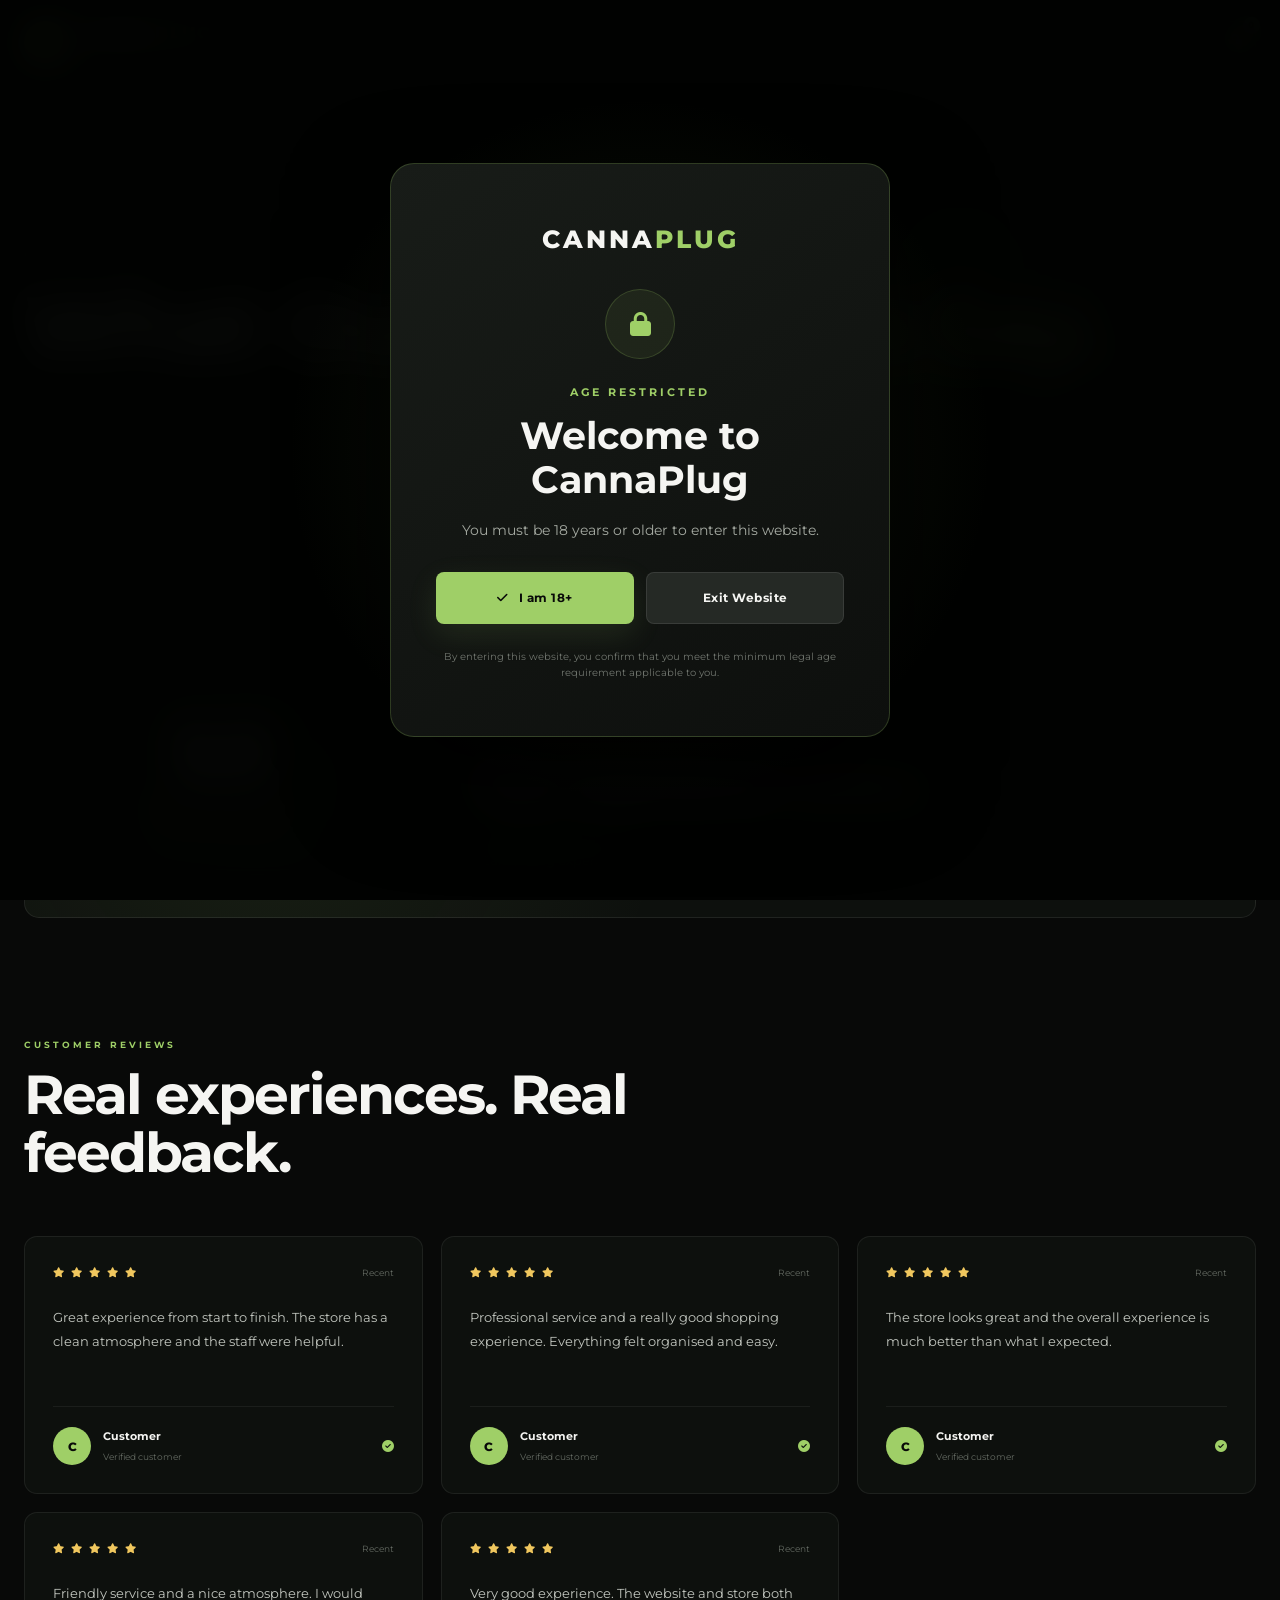
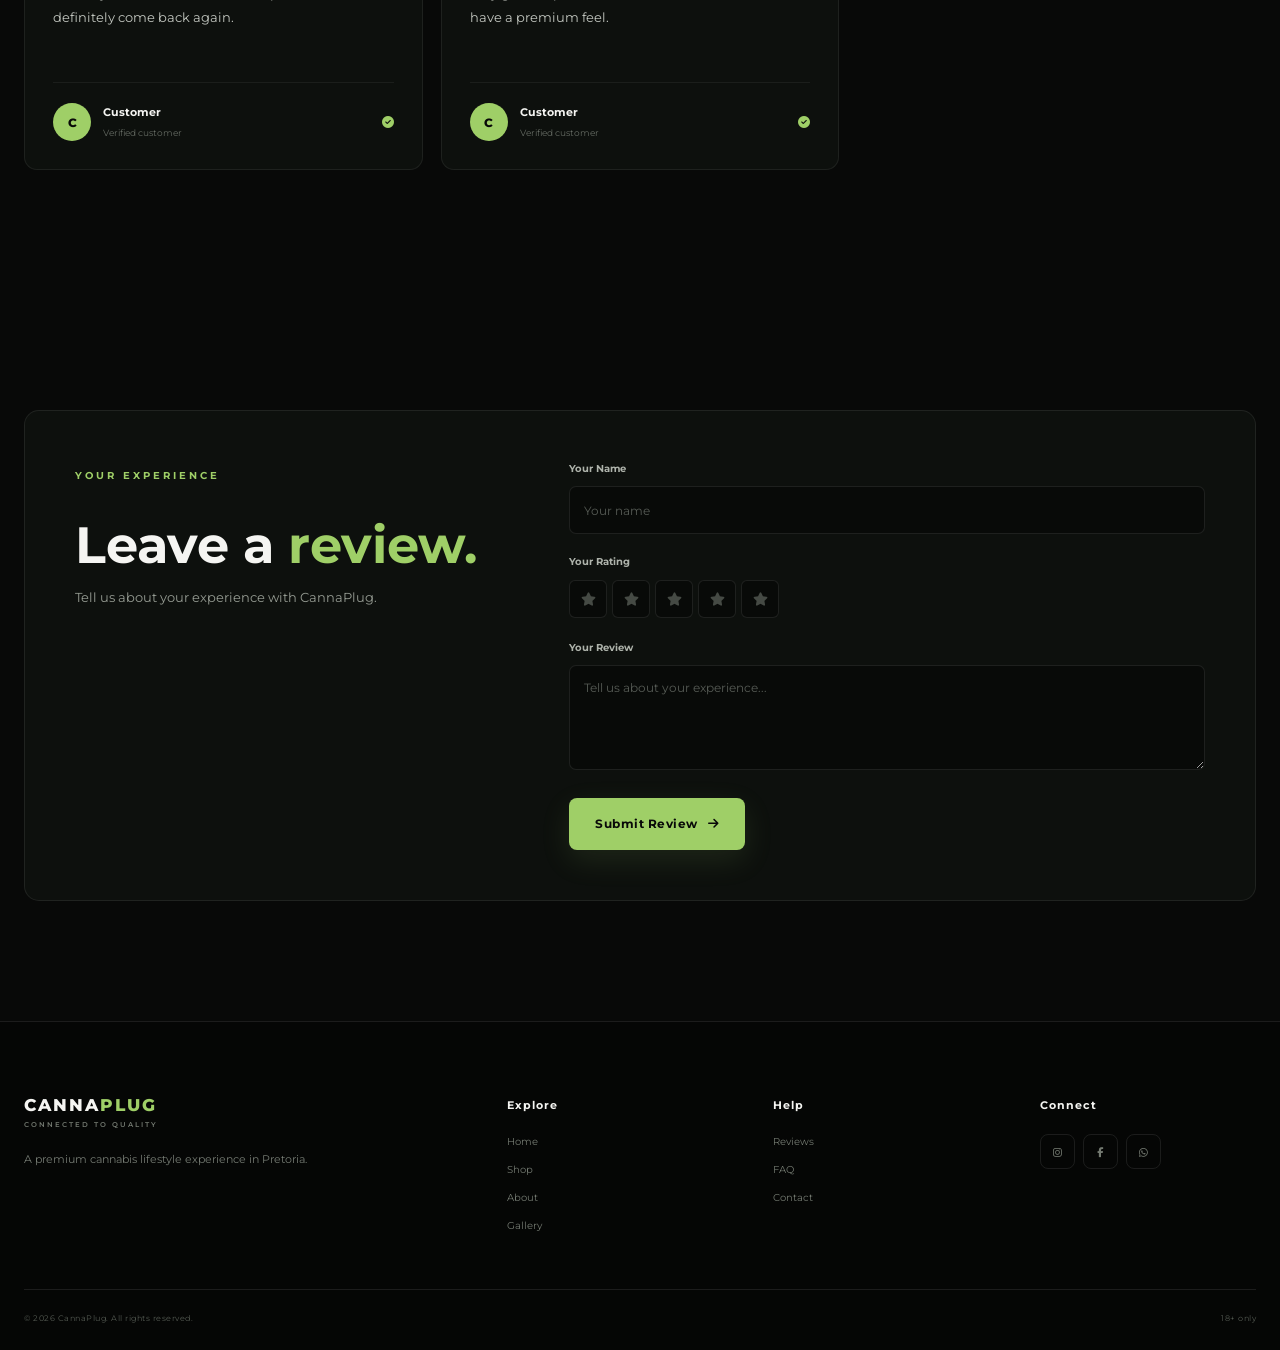
<file: reviews.html>
<!DOCTYPE html>
<html lang="en">

<head>
    <meta charset="UTF-8">

    <meta name="viewport"
          content="width=device-width, initial-scale=1.0">

    <meta name="description"
          content="Customer reviews and ratings for CannaPlug.">

    <title>Reviews | CannaPlug</title>

    <link rel="preconnect"
          href="https://fonts.googleapis.com">

    <link rel="preconnect"
          href="https://fonts.gstatic.com"
          crossorigin>

    <link href="https://fonts.googleapis.com/css2?family=Montserrat:wght@300;400;500;600;700;800&display=swap"
          rel="stylesheet">

    <link rel="stylesheet"
          href="https://cdnjs.cloudflare.com/ajax/libs/font-awesome/6.7.2/css/all.min.css">

    <link rel="stylesheet"
          href="css/style.css">
</head>

<body>

    <!-- AGE VERIFICATION -->

    <div class="age-gate" id="ageGate">

        <div class="age-gate-backdrop"></div>

        <div class="age-card">

            <div class="age-logo">
                CANNA<span>PLUG</span>
            </div>

            <div class="age-icon">
                <i class="fa-solid fa-lock"></i>
            </div>

            <p class="age-label">
                AGE RESTRICTED
            </p>

            <h1>
                Welcome to CannaPlug
            </h1>

            <p class="age-message">
                You must be 18 years or older to enter
                this website.
            </p>

            <div class="age-actions">

                <button class="btn btn-primary"
                        id="ageEnter">

                    <i class="fa-solid fa-check"></i>
                    I am 18+

                </button>

                <button class="btn btn-secondary"
                        id="ageExit">

                    Exit Website

                </button>

            </div>

            <p class="age-notice">
                By entering this website, you confirm
                that you meet the minimum legal age
                requirement applicable to you.
            </p>

        </div>

    </div>


    <!-- HEADER -->

    <header class="site-header" id="siteHeader">

        <div class="header-container">

            <a href="index.html" class="brand">

                <div class="brand-mark">
                    CP
                </div>

                <div class="brand-text">

                    <strong>
                        CANNA<span>PLUG</span>
                    </strong>

                    <small>
                        CONNECTED TO QUALITY
                    </small>

                </div>

            </a>


            <nav class="main-nav">

                <a href="index.html"
                   class="nav-link">
                    Home
                </a>

                <a href="shop.html"
                   class="nav-link">
                    Shop
                </a>

                <a href="about.html"
                   class="nav-link">
                    About
                </a>

                <a href="gallery.html"
                   class="nav-link">
                    Gallery
                </a>

                <a href="reviews.html"
                   class="nav-link active">
                    Reviews
                </a>

                <a href="faq.html"
                   class="nav-link">
                    FAQ
                </a>

                <a href="contact.html"
                   class="nav-link">
                    Contact
                </a>

            </nav>


            <div class="header-actions">

                <button class="header-icon"
                        id="searchToggle"
                        aria-label="Search">

                    <i class="fa-solid fa-magnifying-glass"></i>

                </button>

                <a href="cart.html"
                   class="header-icon cart-button">

                    <i class="fa-solid fa-bag-shopping"></i>

                    <span class="cart-count"
                          id="cartCount">
                        0
                    </span>

                </a>

                <button class="mobile-menu-button"
                        id="mobileMenuButton">

                    <i class="fa-solid fa-bars"></i>

                </button>

            </div>

        </div>


        <!-- MOBILE NAV -->

        <div class="mobile-nav" id="mobileNav">

            <a href="index.html">Home</a>
            <a href="shop.html">Shop</a>
            <a href="about.html">About</a>
            <a href="gallery.html">Gallery</a>
            <a href="reviews.html">Reviews</a>
            <a href="faq.html">FAQ</a>
            <a href="contact.html">Contact</a>
            <a href="cart.html">Cart</a>

        </div>


        <!-- SEARCH -->

        <div class="search-panel" id="searchPanel">

            <div class="search-container">

                <i class="fa-solid fa-magnifying-glass"></i>

                <input
                    type="search"
                    id="siteSearch"
                    placeholder="Search products, categories..."
                    autocomplete="off">

                <button id="closeSearch">

                    <i class="fa-solid fa-xmark"></i>

                </button>

            </div>

            <div class="search-results"
                 id="searchResults">
            </div>

        </div>

    </header>


    <!-- MAIN -->

    <main>

        <!-- HERO -->

        <section class="shop-hero"
                 style="
                 min-height:55vh;
                 display:flex;
                 align-items:center;
                 padding-top:120px;
                 background:
                 radial-gradient(
                 circle at 75% 50%,
                 rgba(159,207,103,.12),
                 transparent 35%
                 ),
                 #080908;
                 ">

            <div class="section">

                <span class="hero-eyebrow">
                    CUSTOMER EXPERIENCE
                </span>

                <h1 style="
                    font-size:clamp(45px,7vw,85px);
                    line-height:1;
                    letter-spacing:-3px;
                ">

                    What Our
                    <span style="color:#9fcf67;">
                        Customers Say.
                    </span>

                </h1>

                <p style="
                    max-width:650px;
                    margin-top:25px;
                    color:#a5aaa2;
                    font-size:14px;
                    line-height:1.8;
                ">

                    See what customers have to say about
                    their CannaPlug experience.

                </p>

            </div>

        </section>


        <!-- RATING SUMMARY -->

        <section class="section">

            <div class="rating-summary">

                <div class="rating-score">

                    <strong id="averageRating">
                        5.0
                    </strong>

                    <div class="rating-stars">

                        <i class="fa-solid fa-star"></i>
                        <i class="fa-solid fa-star"></i>
                        <i class="fa-solid fa-star"></i>
                        <i class="fa-solid fa-star"></i>
                        <i class="fa-solid fa-star"></i>

                    </div>

                    <span>
                        Based on customer reviews
                    </span>

                </div>


                <div class="rating-message">

                    <span class="hero-eyebrow">
                        QUALITY SPEAKS
                    </span>

                    <h2>
                        Your experience
                        <span>matters.</span>
                    </h2>

                    <p>
                        We value honest customer feedback
                        and continuously work to improve
                        the CannaPlug experience.
                    </p>

                </div>

            </div>

        </section>


        <!-- REVIEWS -->

        <section class="section"
                 style="padding-top:0;">

            <div class="section-heading">

                <span class="hero-eyebrow">
                    CUSTOMER REVIEWS
                </span>

                <h2>
                    Real experiences.
                    <span>Real feedback.</span>
                </h2>

            </div>


            <div class="reviews-grid"
                 id="reviewsGrid">


                <!-- REVIEW 1 -->

                <article class="review-card">

                    <div class="review-top">

                        <div class="review-stars">

                            <i class="fa-solid fa-star"></i>
                            <i class="fa-solid fa-star"></i>
                            <i class="fa-solid fa-star"></i>
                            <i class="fa-solid fa-star"></i>
                            <i class="fa-solid fa-star"></i>

                        </div>

                        <span class="review-date">
                            Recent
                        </span>

                    </div>

                    <p class="review-text">
                        Great experience from start to finish.
                        The store has a clean atmosphere and
                        the staff were helpful.
                    </p>

                    <div class="review-author">

                        <div class="review-avatar">
                            C
                        </div>

                        <div>

                            <strong>
                                Customer
                            </strong>

                            <span>
                                Verified customer
                            </span>

                        </div>

                        <i class="fa-solid fa-circle-check"></i>

                    </div>

                </article>


                <!-- REVIEW 2 -->

                <article class="review-card">

                    <div class="review-top">

                        <div class="review-stars">

                            <i class="fa-solid fa-star"></i>
                            <i class="fa-solid fa-star"></i>
                            <i class="fa-solid fa-star"></i>
                            <i class="fa-solid fa-star"></i>
                            <i class="fa-solid fa-star"></i>

                        </div>

                        <span class="review-date">
                            Recent
                        </span>

                    </div>

                    <p class="review-text">
                        Professional service and a really
                        good shopping experience. Everything
                        felt organised and easy.
                    </p>

                    <div class="review-author">

                        <div class="review-avatar">
                            C
                        </div>

                        <div>

                            <strong>
                                Customer
                            </strong>

                            <span>
                                Verified customer
                            </span>

                        </div>

                        <i class="fa-solid fa-circle-check"></i>

                    </div>

                </article>


                <!-- REVIEW 3 -->

                <article class="review-card">

                    <div class="review-top">

                        <div class="review-stars">

                            <i class="fa-solid fa-star"></i>
                            <i class="fa-solid fa-star"></i>
                            <i class="fa-solid fa-star"></i>
                            <i class="fa-solid fa-star"></i>
                            <i class="fa-solid fa-star"></i>

                        </div>

                        <span class="review-date">
                            Recent
                        </span>

                    </div>

                    <p class="review-text">
                        The store looks great and the overall
                        experience is much better than what I
                        expected.
                    </p>

                    <div class="review-author">

                        <div class="review-avatar">
                            C
                        </div>

                        <div>

                            <strong>
                                Customer
                            </strong>

                            <span>
                                Verified customer
                            </span>

                        </div>

                        <i class="fa-solid fa-circle-check"></i>

                    </div>

                </article>


                <!-- REVIEW 4 -->

                <article class="review-card">

                    <div class="review-top">

                        <div class="review-stars">

                            <i class="fa-solid fa-star"></i>
                            <i class="fa-solid fa-star"></i>
                            <i class="fa-solid fa-star"></i>
                            <i class="fa-solid fa-star"></i>
                            <i class="fa-solid fa-star"></i>

                        </div>

                        <span class="review-date">
                            Recent
                        </span>

                    </div>

                    <p class="review-text">
                        Friendly service and a nice atmosphere.
                        I would definitely come back again.
                    </p>

                    <div class="review-author">

                        <div class="review-avatar">
                            C
                        </div>

                        <div>

                            <strong>
                                Customer
                            </strong>

                            <span>
                                Verified customer
                            </span>

                        </div>

                        <i class="fa-solid fa-circle-check"></i>

                    </div>

                </article>


                <!-- REVIEW 5 -->

                <article class="review-card">

                    <div class="review-top">

                        <div class="review-stars">

                            <i class="fa-solid fa-star"></i>
                            <i class="fa-solid fa-star"></i>
                            <i class="fa-solid fa-star"></i>
                            <i class="fa-solid fa-star"></i>
                            <i class="fa-solid fa-star"></i>

                        </div>

                        <span class="review-date">
                            Recent
                        </span>

                    </div>

                    <p class="review-text">
                        Very good experience. The website and
                        store both have a premium feel.
                    </p>

                    <div class="review-author">

                        <div class="review-avatar">
                            C
                        </div>

                        <div>

                            <strong>
                                Customer
                            </strong>

                            <span>
                                Verified customer
                            </span>

                        </div>

                        <i class="fa-solid fa-circle-check"></i>

                    </div>

                </article>

            </div>

        </section>


        <!-- WRITE REVIEW -->

        <section class="section">

            <div class="review-form-wrapper">

                <div class="review-form-heading">

                    <span class="hero-eyebrow">
                        YOUR EXPERIENCE
                    </span>

                    <h2>
                        Leave a
                        <span>review.</span>
                    </h2>

                    <p>
                        Tell us about your experience with
                        CannaPlug.
                    </p>

                </div>


                <form id="reviewForm"
                      class="review-form">


                    <div class="form-group">

                        <label>
                            Your Name
                        </label>

                        <input
                            type="text"
                            id="reviewName"
                            placeholder="Your name"
                            required>

                    </div>


                    <!-- STAR SELECTOR -->

                    <div class="star-selector">

                        <label>
                            Your Rating
                        </label>

                        <div class="select-stars"
                             id="selectStars">

                            <button type="button"
                                    data-rating="1">

                                <i class="fa-solid fa-star"></i>

                            </button>

                            <button type="button"
                                    data-rating="2">

                                <i class="fa-solid fa-star"></i>

                            </button>

                            <button type="button"
                                    data-rating="3">

                                <i class="fa-solid fa-star"></i>

                            </button>

                            <button type="button"
                                    data-rating="4">

                                <i class="fa-solid fa-star"></i>

                            </button>

                            <button type="button"
                                    data-rating="5">

                                <i class="fa-solid fa-star"></i>

                            </button>

                        </div>

                        <input
                            type="hidden"
                            id="selectedRating"
                            value="0">

                    </div>


                    <div class="form-group">

                        <label>
                            Your Review
                        </label>

                        <textarea
                            id="reviewMessage"
                            rows="5"
                            placeholder="Tell us about your experience..."
                            required></textarea>

                    </div>


                    <button
                        type="submit"
                        class="btn btn-primary">

                        Submit Review

                        <i class="fa-solid fa-arrow-right"></i>

                    </button>


                    <div class="review-success"
                         id="reviewSuccess">

                        <i class="fa-solid fa-circle-check"></i>

                        Thank you for your review.

                    </div>

                </form>

            </div>

        </section>


    </main>


    <!-- FOOTER -->

    <footer class="site-footer">

        <div class="footer-grid">

            <div class="footer-brand">

                <div class="brand-text">

                    <strong>
                        CANNA<span>PLUG</span>
                    </strong>

                    <small>
                        CONNECTED TO QUALITY
                    </small>

                </div>

                <p>
                    A premium cannabis lifestyle
                    experience in Pretoria.
                </p>

            </div>


            <div class="footer-column">

                <h3>
                    Explore
                </h3>

                <a href="index.html">Home</a>
                <a href="shop.html">Shop</a>
                <a href="about.html">About</a>
                <a href="gallery.html">Gallery</a>

            </div>


            <div class="footer-column">

                <h3>
                    Help
                </h3>

                <a href="reviews.html">Reviews</a>
                <a href="faq.html">FAQ</a>
                <a href="contact.html">Contact</a>

            </div>


            <div class="footer-column">

                <h3>
                    Connect
                </h3>

                <div class="social-links">

                    <a href="#">
                        <i class="fa-brands fa-instagram"></i>
                    </a>

                    <a href="#">
                        <i class="fa-brands fa-facebook-f"></i>
                    </a>

                    <a href="#">
                        <i class="fa-brands fa-whatsapp"></i>
                    </a>

                </div>

            </div>

        </div>


        <div class="footer-bottom">

            <p>
                © 2026 CannaPlug. All rights reserved.
            </p>

            <p>
                18+ only
            </p>

        </div>

    </footer>


    <script src="js/script.js"></script>

</body>

</html>
</file>
<file: css/style.css>
/* =========================================================
   CANNA PLUG — PREMIUM 2026 WEBSITE
   MAIN STYLESHEET
========================================================= */

/* =========================================================
   CANNA PLUG SITE BACKGROUND

body {
    background:
        linear-gradient(
            rgba(5, 6, 5, 0.88),
            rgba(5, 6, 5, 0.88)
        ),
        url("../hero-background.png") center center / cover fixed no-repeat;

    background-color: #050605;
}
/* =========================================================
   1. RESET
========================================================= */

* {
    margin: 0;
    padding: 0;
    box-sizing: border-box;
}

html {
    scroll-behavior: smooth;
}

body {
    font-family: "Montserrat", sans-serif;
    background: #080908;
    color: #f5f5f2;
    line-height: 1.6;
    overflow-x: hidden;
}

body.age-locked {
    overflow: hidden;
}

a {
    color: inherit;
    text-decoration: none;
}

button,
input {
    font-family: inherit;
}

button {
    cursor: pointer;
}

img {
    max-width: 100%;
    display: block;
}


/* =========================================================
   2. DESIGN VARIABLES
========================================================= */

:root {

    --black: #080908;
    --black-soft: #101210;
    --panel: #151815;
    --panel-light: #1b1e1b;

    --green: #9fcf67;
    --green-dark: #719b43;
    --green-soft: #c1e88c;

    --white: #f5f5f2;
    --muted: #a5aaa2;
    --border: rgba(255,255,255,0.09);

    --max-width: 1240px;

    --transition:
        0.3s cubic-bezier(.2,.8,.2,1);
}


/* =========================================================
   3. GLOBAL CONTAINER
========================================================= */

.section {
    width: min(
        calc(100% - 48px),
        var(--max-width)
    );

    margin: 0 auto;

    padding-top: 120px;
    padding-bottom: 120px;
}


/* =========================================================
   4. AGE VERIFICATION
========================================================= */

.age-gate {
    position: fixed;

    inset: 0;

    z-index: 999999;

    display: flex;

    align-items: center;
    justify-content: center;

    padding: 25px;

    transition:
        opacity .5s ease,
        visibility .5s ease;
}

.age-gate.hidden {
    opacity: 0;
    visibility: hidden;
    pointer-events: none;
}

.age-gate-backdrop {
    position: absolute;

    inset: 0;

    background:
        radial-gradient(
            circle at center,
            rgba(84, 121, 48, .16),
            transparent 45%
        ),
        rgba(2,3,2,.97);

    backdrop-filter: blur(18px);
}

.age-card {
    position: relative;

    width: min(100%, 500px);

    padding: 55px 45px;

    text-align: center;

    background:
        linear-gradient(
            145deg,
            #181c18,
            #0d0f0d
        );

    border: 1px solid
        rgba(159,207,103,.22);

    border-radius: 24px;

    box-shadow:
        0 40px 100px rgba(0,0,0,.8);

    animation:
        ageCardIn .7s cubic-bezier(.16,1,.3,1);
}

@keyframes ageCardIn {

    from {
        opacity: 0;
        transform:
            translateY(30px)
            scale(.96);
    }

    to {
        opacity: 1;
        transform:
            translateY(0)
            scale(1);
    }

}

.age-logo {
    font-size: 25px;

    font-weight: 800;

    letter-spacing: 3px;

    margin-bottom: 30px;
}

.age-logo span {
    color: var(--green);
}

.age-icon {
    width: 70px;
    height: 70px;

    margin: 0 auto 25px;

    display: flex;

    align-items: center;
    justify-content: center;

    border-radius: 50%;

    color: var(--green);

    background:
        rgba(159,207,103,.08);

    border: 1px solid
        rgba(159,207,103,.2);

    font-size: 24px;
}

.age-label {
    color: var(--green);

    font-size: 11px;

    font-weight: 700;

    letter-spacing: 3px;

    margin-bottom: 12px;
}

.age-card h1 {
    font-size: clamp(27px, 5vw, 38px);

    line-height: 1.15;

    margin-bottom: 18px;
}

.age-message {
    color: var(--muted);

    font-size: 14px;

    max-width: 380px;

    margin: 0 auto 30px;
}

.age-actions {
    display: grid;

    grid-template-columns:
        1fr 1fr;

    gap: 12px;

    margin-bottom: 25px;
}

.age-notice {
    color: #70756e;

    font-size: 10px;

    line-height: 1.6;
}


/* =========================================================
   5. BUTTONS
========================================================= */

.btn {
    min-height: 52px;

    padding: 0 25px;

    display: inline-flex;

    align-items: center;
    justify-content: center;

    gap: 10px;

    border-radius: 8px;

    border: 1px solid transparent;

    font-size: 12px;

    font-weight: 700;

    letter-spacing: .5px;

    transition:
        transform var(--transition),
        background var(--transition),
        border-color var(--transition),
        color var(--transition),
        box-shadow var(--transition);
}

.btn:hover {
    transform: translateY(-3px);
}

.btn-primary {
    color: #080908;

    background: var(--green);

    box-shadow:
        0 10px 30px
        rgba(159,207,103,.12);
}

.btn-primary:hover {
    background: var(--green-soft);

    box-shadow:
        0 15px 35px
        rgba(159,207,103,.2);
}

.btn-secondary {
    color: var(--white);

    background: #252925;

    border-color: var(--border);
}

.btn-secondary:hover {
    background: #303530;
}

.btn-outline {
    color: var(--white);

    background:
        rgba(255,255,255,.03);

    border-color:
        rgba(255,255,255,.2);
}

.btn-outline:hover {
    border-color: var(--green);

    color: var(--green);
}


/* =========================================================
   6. HEADER
========================================================= */

.site-header {
    position: fixed;

    top: 0;
    left: 0;

    width: 100%;

    z-index: 5000;

    background:
        rgba(8,9,8,.78);

    border-bottom:
        1px solid transparent;

    backdrop-filter: blur(18px);

    transition:
        background var(--transition),
        border-color var(--transition),
        box-shadow var(--transition);
}

.site-header.scrolled {
    background:
        rgba(8,9,8,.94);

    border-bottom-color:
        var(--border);

    box-shadow:
        0 15px 50px rgba(0,0,0,.35);
}

.header-container {
    width: min(
        calc(100% - 48px),
        var(--max-width)
    );

    height: 84px;

    margin: auto;

    display: flex;

    align-items: center;
    justify-content: space-between;

    gap: 30px;
}

/* =========================================================
   7. BRAND
========================================================= */

.brand {
    display: flex;

    align-items: center;

    gap: 12px;

    flex-shrink: 0;
}

.brand-mark {
    width: 43px;
    height: 43px;

    display: flex;

    align-items: center;
    justify-content: center;

    border-radius: 50%;

    background: var(--green);

    color: var(--black);

    font-size: 12px;

    font-weight: 900;

    letter-spacing: -1px;

    box-shadow:
        0 0 0 5px
        rgba(159,207,103,.07);
}

.brand-text {
    display: flex;

    flex-direction: column;
}

.brand-text strong {
    font-size: 17px;

    line-height: 1;

    letter-spacing: 2px;

    font-weight: 800;
}

.brand-text strong span {
    color: var(--green);
}

.brand-text small {
    margin-top: 5px;

    color: #737970;

    font-size: 7px;

    letter-spacing: 2px;

    font-weight: 600;
}


/* =========================================================
   8. DESKTOP NAVIGATION
========================================================= */

.main-nav {
    display: flex;

    align-items: center;

    gap: 30px;
}

.nav-link {
    position: relative;

    padding: 32px 0;

    color: #aeb2aa;

    font-size: 11px;

    font-weight: 600;

    letter-spacing: .6px;

    transition:
        color var(--transition);
}

.nav-link::after {
    content: "";

    position: absolute;

    left: 0;
    bottom: 20px;

    width: 0;
    height: 2px;

    background: var(--green);

    transition:
        width var(--transition);
}

.nav-link:hover,
.nav-link.active {
    color: var(--white);
}

.nav-link:hover::after,
.nav-link.active::after {
    width: 100%;
}


/* =========================================================
   9. HEADER ACTIONS
========================================================= */

.header-actions {
    display: flex;

    align-items: center;

    gap: 10px;
}

.header-icon,
.mobile-menu-button {
    position: relative;

    width: 42px;
    height: 42px;

    display: flex;

    align-items: center;
    justify-content: center;

    color: #d6d9d3;

    background: transparent;

    border: 1px solid
        rgba(255,255,255,.08);

    border-radius: 8px;

    transition:
        color var(--transition),
        background var(--transition),
        border-color var(--transition);
}

.header-icon:hover,
.mobile-menu-button:hover {
    color: var(--green);

    border-color:
        rgba(159,207,103,.25);

    background:
        rgba(159,207,103,.06);
}

.cart-count {
    position: absolute;

    top: -5px;
    right: -5px;

    min-width: 17px;
    height: 17px;

    display: flex;

    align-items: center;
    justify-content: center;

    padding: 2px;

    border-radius: 50%;

    background: var(--green);

    color: var(--black);

    font-size: 9px;

    font-weight: 800;
}

.mobile-menu-button {
    display: none;
}


/* =========================================================
   10. MOBILE NAV
========================================================= */

.mobile-nav {
    display: none;

    padding: 15px 24px 25px;

    border-top:
        1px solid var(--border);

    background:
        rgba(8,9,8,.98);
}

.mobile-nav.open {
    display: grid;
}

.mobile-nav a {
    padding: 15px 5px;

    border-bottom:
        1px solid var(--border);

    color: #b9bdb6;

    font-size: 13px;

    font-weight: 600;
}

.mobile-nav a:hover {
    color: var(--green);
}


/* =========================================================
   11. SEARCH PANEL
========================================================= */

.search-panel {
    position: absolute;

    top: 84px;
    left: 0;

    width: 100%;

    max-height: 0;

    overflow: hidden;

    opacity: 0;

    background:
        rgba(10,11,10,.98);

    border-bottom:
        1px solid transparent;

    transition:
        max-height .4s ease,
        opacity .3s ease,
        border-color .3s ease;
}

.search-panel.open {
    max-height: 500px;

    opacity: 1;

    border-bottom-color:
        var(--border);
}

.search-container {
    width: min(
        calc(100% - 48px),
        800px
    );

    margin: 25px auto;

    display: flex;

    align-items: center;

    gap: 15px;

    padding: 0 18px;

    height: 58px;

    border-radius: 10px;

    background: #171a17;

    border:
        1px solid
        rgba(255,255,255,.08);
}

.search-container > i {
    color: var(--green);
}

.search-container input {
    flex: 1;

    min-width: 0;

    color: var(--white);

    background: transparent;

    border: 0;

    outline: none;

    font-size: 14px;
}

.search-container input::placeholder {
    color: #656b63;
}

.search-container button {
    width: 35px;
    height: 35px;

    border: 0;

    color: #888d85;

    background: transparent;

    font-size: 18px;
}

.search-container button:hover {
    color: var(--white);
}

.search-results {
    width: min(
        calc(100% - 48px),
        800px
    );

    margin: 0 auto 25px;
}

.search-result {
    display: flex;

    align-items: center;
    justify-content: space-between;

    padding: 14px 18px;

    margin-bottom: 5px;

    border-radius: 8px;

    background: #151815;

    transition:
        background var(--transition);
}

.search-result:hover {
    background: #1d211d;
}

.search-result-info strong {
    display: block;

    font-size: 12px;
}

.search-result-info span {
    color: var(--muted);

    font-size: 10px;
}

.search-result-price {
    color: var(--green);

    font-size: 12px;

    font-weight: 700;
}

.no-results {
    padding: 20px;

    text-align: center;

    color: var(--muted);

    font-size: 12px;
}

/* =========================================================
   12. HERO
========================================================= */

.hero {
    position: relative;
    min-height: 100vh;

    display: flex;
    align-items: center;

    overflow: hidden;
background:
    url("../hero-background.png") center center / cover no-repeat;
}

.hero::before {
    content: "";

    position: absolute;

    width: 700px;
    height: 700px;

    right: -250px;
    top: 50%;

    transform: translateY(-50%);

    border-radius: 50%;

    border:
        1px solid
        rgba(159,207,103,.06);

    box-shadow:
        0 0 0 80px rgba(159,207,103,.015),
        0 0 0 160px rgba(159,207,103,.01);
}

.hero-overlay {
    position: absolute;
    inset: 0;

    background:
        linear-gradient(
            90deg,
            rgba(5,6,5,.95) 0%,
            rgba(5,6,5,.75) 45%,
            rgba(5,6,5,.25) 100%
        );
}

.hero-content {
    position: relative;

    z-index: 2;

    width: min(
        calc(100% - 48px),
        var(--max-width)
    );

    margin: 0 auto;

    padding-top: 90px;
}

.hero-eyebrow {
    display: inline-block;

    margin-bottom: 20px;

    color: var(--green);

    font-size: 10px;

    font-weight: 700;

    letter-spacing: 3px;
}

.hero h1 {
    max-width: 780px;

    font-size:
        clamp(48px, 8vw, 100px);

    line-height: .96;

    letter-spacing: -4px;

    font-weight: 700;
}

.hero h1 span {
    color: var(--green);
}

.hero-content > p {
    max-width: 570px;

    margin-top: 28px;

    color: #a4a9a1;

    font-size: 15px;

    line-height: 1.8;
}

.hero-actions {
    display: flex;

    flex-wrap: wrap;

    gap: 12px;

    margin-top: 35px;
}

.hero-scroll {
    position: absolute;

    z-index: 3;

    bottom: 35px;
    left: 50%;

    transform: translateX(-50%);

    display: flex;

    flex-direction: column;

    align-items: center;

    gap: 8px;

    color: #72786f;

    font-size: 8px;

    letter-spacing: 2px;

    text-transform: uppercase;
}

.hero-scroll i {
    color: var(--green);

    animation:
        scrollArrow 1.8s ease-in-out infinite;
}

@keyframes scrollArrow {

    0%,
    100% {
        transform: translateY(0);
    }

    50% {
        transform: translateY(5px);
    }

}


/* =========================================================
   13. SECTION HEADINGS
========================================================= */

.section-heading {
    max-width: 650px;

    margin-bottom: 55px;
}

.section-heading > span,
.store-content > span,
.newsletter-box span {
    display: block;

    margin-bottom: 13px;

    color: var(--green);

    font-size: 9px;

    font-weight: 700;

    letter-spacing: 3px;
}

.section-heading h2 {
    font-size:
        clamp(32px, 5vw, 55px);

    line-height: 1.05;

    letter-spacing: -2px;
}

.section-heading p {
    max-width: 600px;

    margin-top: 20px;

    color: var(--muted);

    font-size: 14px;
}

.split-heading {
    display: flex;

    align-items: flex-end;

    justify-content: space-between;

    gap: 30px;

    max-width: none;
}

.text-link {
    display: inline-flex;

    align-items: center;

    gap: 10px;

    padding-bottom: 5px;

    color: var(--green);

    border-bottom:
        1px solid
        rgba(159,207,103,.3);

    font-size: 11px;

    font-weight: 700;

    white-space: nowrap;

    transition:
        gap var(--transition);
}

.text-link:hover {
    gap: 15px;
}


/* =========================================================
   14. INTRO
========================================================= */

.intro {
    text-align: center;

    padding-top: 110px;
    padding-bottom: 80px;
}

.intro .section-heading {
    margin-left: auto;
    margin-right: auto;
}

.intro .section-heading h2 {
    font-size:
        clamp(40px, 7vw, 72px);
}


/* =========================================================
   15. CATEGORY GRID
========================================================= */

.category-grid {
    display: grid;

    grid-template-columns:
        repeat(3, 1fr);

    gap: 14px;
}

.category-card {
    position: relative;

    min-height: 240px;

    padding: 30px;

    display: flex;

    flex-direction: column;

    justify-content: flex-end;

    overflow: hidden;

    border:
        1px solid
        var(--border);

    border-radius: 14px;

    background:
        linear-gradient(
            145deg,
            #171a17,
            #0d0f0d
        );

    transition:
        transform var(--transition),
        border-color var(--transition),
        background var(--transition);
}

.category-card::before {
    content: "";

    position: absolute;

    width: 180px;
    height: 180px;

    right: -50px;
    top: -50px;

    border-radius: 50%;

    background:
        rgba(159,207,103,.06);

    transition:
        transform .5s ease;
}

.category-card:hover {
    transform: translateY(-7px);

    border-color:
        rgba(159,207,103,.3);

    background:
        linear-gradient(
            145deg,
            #1b201a,
            #0e110e
        );
}

.category-card:hover::before {
    transform: scale(1.3);
}

.category-icon {
    position: absolute;

    top: 30px;
    left: 30px;

    width: 48px;
    height: 48px;

    display: flex;

    align-items: center;
    justify-content: center;

    border-radius: 10px;

    color: var(--green);

    background:
        rgba(159,207,103,.07);

    border:
        1px solid
        rgba(159,207,103,.12);
}

.category-card h3 {
    position: relative;

    font-size: 20px;

    margin-bottom: 6px;
}

.category-card span {
    position: relative;

    color: #858b82;

    font-size: 10px;

    font-weight: 600;
}

.category-card span i {
    margin-left: 6px;

    color: var(--green);
}


/* =========================================================
   16. PRODUCT GRID
========================================================= */

.product-grid {
    display: grid;

    grid-template-columns:
        repeat(4, 1fr);

    gap: 16px;
}

.product-card {
    overflow: hidden;

    border:
        1px solid
        var(--border);

    border-radius: 13px;

    background: #111411;

    transition:
        transform var(--transition),
        border-color var(--transition),
        box-shadow var(--transition);
}

.product-card:hover {
    transform: translateY(-8px);

    border-color:
        rgba(159,207,103,.25);

    box-shadow:
        0 25px 50px
        rgba(0,0,0,.3);
}

.product-image {
    position: relative;

    height: 270px;

    display: flex;

    align-items: center;
    justify-content: center;

    background:
        linear-gradient(
            145deg,
            #1b201b,
            #0c0e0c
        );

    overflow: hidden;
}

.product-image::before {
    content: "";

    width: 100px;
    height: 100px;

    border-radius: 50%;

    background:
        rgba(159,207,103,.08);

    box-shadow:
        0 0 70px
        rgba(159,207,103,.08);
}

.product-details {
    padding: 20px;
}

.product-category {
    color: var(--green);

    font-size: 8px;

    font-weight: 700;

    letter-spacing: 1.5px;

    text-transform: uppercase;
}

.product-details h3 {
    margin-top: 7px;

    font-size: 14px;
}

.product-price {
    display: flex;

    align-items: center;
    justify-content: space-between;

    margin-top: 16px;
}

.product-price strong {
    color: var(--white);

    font-size: 15px;
}

.product-add {
    width: 34px;
    height: 34px;

    display: flex;

    align-items: center;
    justify-content: center;

    border: 1px solid
        rgba(159,207,103,.2);

    border-radius: 7px;

    color: var(--green);

    background:
        rgba(159,207,103,.05);

    transition:
        background var(--transition),
        color var(--transition);
}

.product-add:hover {
    color: var(--black);

    background: var(--green);
}


/* =========================================================
   17. VALUES
========================================================= */

.values {
    width: 100%;

    background:
        #101310;
}

.values-content {
    width: min(
        calc(100% - 48px),
        var(--max-width)
    );

    margin: auto;
}

.values-grid {
    display: grid;

    grid-template-columns:
        repeat(3, 1fr);

    gap: 35px;
}

.value-item {
    display: flex;

    gap: 20px;

    padding: 25px 0;

    border-top:
        1px solid
        var(--border);
}

.value-item > i {
    color: var(--green);

    font-size: 22px;

    padding-top: 4px;
}

.value-item h3 {
    font-size: 15px;

    margin-bottom: 8px;
}

.value-item p {
    color: var(--muted);

    font-size: 12px;

    line-height: 1.7;
}


/* =========================================================
   18. REVIEWS
========================================================= */

.reviews {
    text-align: center;
}

.reviews .section-heading {
    margin-left: auto;
    margin-right: auto;
}

.reviews-grid {
    display: grid;

    grid-template-columns:
        repeat(3, 1fr);

    gap: 16px;

    text-align: left;
}

.review-card {
    padding: 30px;

    border:
        1px solid
        var(--border);

    border-radius: 13px;

    background:
        #111411;

    transition:
        transform var(--transition),
        border-color var(--transition);
}

.review-card:hover {
    transform: translateY(-6px);

    border-color:
        rgba(159,207,103,.2);
}

.stars {
    color: #e5bd5d;

    font-size: 15px;

    letter-spacing: 3px;

    margin-bottom: 20px;
}

.review-card > p {
    min-height: 75px;

    color: #c3c7c0;

    font-size: 13px;

    line-height: 1.8;
}

.review-author {
    display: flex;

    align-items: center;

    gap: 12px;

    margin-top: 25px;

    padding-top: 18px;

    border-top:
        1px solid
        var(--border);
}

.review-avatar {
    width: 38px;
    height: 38px;

    display: flex;

    align-items: center;
    justify-content: center;

    border-radius: 50%;

    color: var(--black);

    background: var(--green);

    font-size: 12px;

    font-weight: 800;
}

.review-author strong {
    display: block;

    font-size: 10px;
}

.review-author span {
    display: block;

    margin-top: 3px;

    color: #6f756c;

    font-size: 8px;
}


/* =========================================================
   19. STORE
========================================================= */

.store-section {
    position: relative;

    min-height: 570px;

    display: flex;

    align-items: center;

    overflow: hidden;

    background:
        radial-gradient(
            circle at 70% 50%,
            rgba(110,150,70,.2),
            transparent 40%
        ),
        linear-gradient(
            110deg,
            #0e110e,
            #161b15
        );
}

.store-section::after {
    content: "";

    position: absolute;

    right: -100px;
    top: 50%;

    width: 550px;
    height: 550px;

    transform: translateY(-50%);

    border-radius: 50%;

    border:
        1px solid
        rgba(159,207,103,.1);
}

.store-content {
    position: relative;

    z-index: 2;

    width: min(
        calc(100% - 48px),
        var(--max-width)
    );

    margin: auto;
}

.store-content h2 {
    max-width: 650px;

    font-size:
        clamp(42px, 6vw, 75px);

    line-height: 1;

    letter-spacing: -3px;
}

.store-content h2 span {
    color: var(--green);
}

.store-content p {
    max-width: 520px;

    margin: 25px 0 30px;

    color: var(--muted);

    font-size: 14px;
}


/* =========================================================
   20. NEWSLETTER
========================================================= */

.newsletter-box {
    display: grid;

    grid-template-columns:
        1fr 1fr;

    align-items: center;

    gap: 50px;

    padding: 55px;

    border:
        1px solid
        rgba(159,207,103,.13);

    border-radius: 18px;

    background:
        linear-gradient(
            145deg,
            #151a14,
            #0f120f
        );
}

.newsletter-box h2 {
    font-size:
        clamp(25px, 4vw, 40px);

    line-height: 1.1;
}

.newsletter-box p {
    margin-top: 12px;

    color: var(--muted);

    font-size: 12px;
}

.newsletter-box form {
    display: flex;

    gap: 10px;
}

.newsletter-box input {
    flex: 1;

    min-width: 0;

    height: 52px;

    padding: 0 18px;

    border:
        1px solid
        rgba(255,255,255,.1);

    border-radius: 8px;

    outline: none;

    color: var(--white);

    background: #0b0d0b;
}

.newsletter-box input:focus {
    border-color:
        rgba(159,207,103,.4);
}


/* =========================================================
   21. FOOTER
========================================================= */

.site-footer {
    padding: 75px 24px 25px;

    background: #050605;

    border-top:
        1px solid
        var(--border);
}

.footer-grid {
    width: min(
        100%,
        var(--max-width)
    );

    margin: auto;

    display: grid;

    grid-template-columns:
        2fr 1fr 1fr 1fr;

    gap: 50px;

    padding-bottom: 55px;
}

.footer-brand p {
    max-width: 300px;

    margin-top: 20px;

    color: #747a72;

    font-size: 11px;

    line-height: 1.8;
}

.footer-column {
    display: flex;

    flex-direction: column;

    gap: 12px;
}

.footer-column h3 {
    margin-bottom: 8px;

    font-size: 11px;

    letter-spacing: 1px;
}

.footer-column a {
    width: fit-content;

    color: #737970;

    font-size: 10px;

    transition:
        color var(--transition);
}

.footer-column a:hover {
    color: var(--green);
}

.social-links {
    display: flex;

    gap: 8px;
}

.social-links a {
    width: 35px;
    height: 35px;

    display: flex;

    align-items: center;
    justify-content: center;

    border:
        1px solid
        var(--border);

    border-radius: 8px;
}

.footer-bottom {
    width: min(
        100%,
        var(--max-width)
    );

    margin: auto;

    padding-top: 22px;

    display: flex;

    justify-content: space-between;

    border-top:
        1px solid
        var(--border);

    color: #555b53;

    font-size: 8px;

    letter-spacing: .5px;
}


/* =========================================================
   22. SCROLL REVEAL
========================================================= */

.reveal {
    opacity: 0;

    transform: translateY(30px);

    transition:
        opacity .8s ease,
        transform .8s ease;
}

.reveal.visible {
    opacity: 1;

    transform: translateY(0);
}


/* =========================================================
   23. RESPONSIVE — TABLET
========================================================= */

@media (max-width: 1000px) {

    .main-nav {
        gap: 18px;
    }

    .nav-link {
        font-size: 10px;
    }

    .product-grid {
        grid-template-columns:
            repeat(2, 1fr);
    }

    .category-grid {
        grid-template-columns:
            repeat(2, 1fr);
    }

    .values-grid {
        grid-template-columns:
            1fr;
    }

    .reviews-grid {
        grid-template-columns:
            1fr;
    }

    .newsletter-box {
        grid-template-columns:
            1fr;
    }

}


/* =========================================================
   24. RESPONSIVE — MOBILE
========================================================= */

@media (max-width: 760px) {

    .section {
        width: min(
            calc(100% - 32px),
            var(--max-width)
        );

        padding-top: 80px;
        padding-bottom: 80px;
    }

  .header-container {
    width: calc(100% - 32px);
    height: 82px;
}

    .main-nav {
        display: none;
    }

    .mobile-menu-button {
        display: flex;
    }

    .search-panel {
        top: 72px;
    }

    .brand-text strong {
        font-size: 14px;
    }

    .brand-text small {
        display: none;
    }

    .hero-content {
        width: calc(100% - 32px);

        padding-top: 70px;
    }

    .hero h1 {
        font-size:
            clamp(45px, 14vw, 70px);

        letter-spacing: -3px;
    }

    .hero-content > p {
        font-size: 13px;
    }

    .hero-actions {
        flex-direction: column;

        align-items: stretch;
    }

    .hero-actions .btn {
        width: 100%;
    }

    .category-grid,
    .product-grid {
        grid-template-columns:
            1fr;
    }

    .category-card {
        min-height: 210px;
    }

    .product-image {
        height: 250px;
    }

    .split-heading {
        align-items: flex-start;

        flex-direction: column;
    }

    .newsletter-box {
        padding: 30px 22px;
    }

    .newsletter-box form {
        flex-direction: column;
    }

    .newsletter-box .btn {
        width: 100%;
    }

    .footer-grid {
        grid-template-columns:
            1fr 1fr;

        gap: 35px;
    }

    .footer-brand {
        grid-column: 1 / -1;
    }

    .footer-bottom {
        flex-direction: column;

        gap: 8px;
    }

}


/* =========================================================
   25. SMALL MOBILE
========================================================= */

@media (max-width: 480px) {

    .age-card {
        padding: 40px 22px;
    }

    .age-actions {
        grid-template-columns:
            1fr;
    }

    .brand-mark {
        width: 38px;
        height: 38px;
    }

    .header-actions {
        gap: 6px;
    }

    .header-icon,
    .mobile-menu-button {
        width: 38px;
        height: 38px;
    }

    .footer-grid {
        grid-template-columns:
            1fr;
    }

}
/* =========================================================
   SHOP FILTER BUTTONS
========================================================= */

.shop-filter {
    min-height: 42px;

    padding: 0 18px;

    border-radius: 7px;

    border: 1px solid
        rgba(255,255,255,.09);

    color: #969c93;

    background: #111411;

    font-size: 10px;

    font-weight: 700;

    letter-spacing: .5px;

    transition:
        color .3s ease,
        background .3s ease,
        border-color .3s ease,
        transform .3s ease;
}

.shop-filter:hover {
    color: #f5f5f2;

    border-color:
        rgba(159,207,103,.3);

    transform: translateY(-2px);
}

.shop-filter.active {
    color: #080908;

    background: #9fcf67;

    border-color: #9fcf67;
}
/* =========================================================
   CANNA PLUG GALLERY
========================================================= */

.cannaplug-gallery {
    display: grid;
    grid-template-columns: repeat(2, 1fr);
    gap: 18px;
    margin-top: 45px;
}

.gallery-item {
    position: relative;
    display: block;
    width: 100%;
    min-height: 380px;
    padding: 0;
    overflow: hidden;
    border: 1px solid rgba(255,255,255,.08);
    border-radius: 14px;
    background: #111411;
    cursor: pointer;
}

.gallery-item:first-child {
    grid-column: span 2;
    min-height: 520px;
}

.gallery-item img {
    width: 100%;
    height: 100%;
    min-height: inherit;
    display: block;
    object-fit: cover;
    transition: transform .7s ease;
}

.gallery-item:hover img {
    transform: scale(1.05);
}

.gallery-overlay {
    position: absolute;
    inset: 0;
    display: flex;
    align-items: flex-end;
    justify-content: space-between;
    padding: 25px;
    background: linear-gradient(
        to top,
        rgba(0,0,0,.72),
        transparent 55%
    );
    color: #f5f5f2;
    opacity: 0;
    transition: opacity .35s ease;
}

.gallery-item:hover .gallery-overlay {
    opacity: 1;
}

.gallery-overlay span {
    font-size: 10px;
    font-weight: 800;
    letter-spacing: 2px;
}

.gallery-overlay i {
    width: 42px;
    height: 42px;
    display: flex;
    align-items: center;
    justify-content: center;
    border-radius: 50%;
    background: #9fcf67;
    color: #080908;
}


/* =========================================================
   GALLERY LIGHTBOX
========================================================= */

.gallery-lightbox {
    position: fixed;
    inset: 0;
    z-index: 9999;
    display: flex;
    align-items: center;
    justify-content: center;
    padding: 40px;
    background: rgba(0,0,0,.94);
    opacity: 0;
    visibility: hidden;
    pointer-events: none;
    transition: opacity .3s ease,
                visibility .3s ease;
}

.gallery-lightbox.open {
    opacity: 1;
    visibility: visible;
    pointer-events: auto;
}

.lightbox-content {
    max-width: 1100px;
    width: 100%;
    text-align: center;
}

.lightbox-content img {
    max-width: 100%;
    max-height: 78vh;
    object-fit: contain;
    border-radius: 8px;
}

.lightbox-content p {
    margin-top: 18px;
    color: #a5aaa2;
    font-size: 11px;
    font-weight: 700;
    letter-spacing: 2px;
    text-transform: uppercase;
}

.lightbox-close {
    position: absolute;
    top: 25px;
    right: 30px;
    width: 45px;
    height: 45px;
    border: 1px solid rgba(255,255,255,.15);
    border-radius: 50%;
    background: rgba(255,255,255,.05);
    color: #fff;
    cursor: pointer;
    font-size: 18px;
}

.lightbox-arrow {
    position: absolute;
    top: 50%;
    transform: translateY(-50%);
    width: 48px;
    height: 48px;
    border: 1px solid rgba(255,255,255,.15);
    border-radius: 50%;
    background: rgba(255,255,255,.05);
    color: #fff;
    cursor: pointer;
}

.lightbox-arrow:hover,
.lightbox-close:hover {
    background: #9fcf67;
    color: #080908;
}

.lightbox-prev {
    left: 25px;
}

.lightbox-next {
    right: 25px;
}


/* =========================================================
   MOBILE GALLERY
========================================================= */

@media (max-width: 700px) {

    .cannaplug-gallery {
        grid-template-columns: 1fr;
    }

    .gallery-item,
    .gallery-item:first-child {
        grid-column: span 1;
        min-height: 300px;
    }

    .gallery-overlay {
        opacity: 1;
    }

    .gallery-lightbox {
        padding: 20px;
    }

    .lightbox-prev {
        left: 10px;
    }

    .lightbox-next {
        right: 10px;
    }

}
/* =========================================================
   FAQ
========================================================= */

.faq-wrapper {
    max-width: 900px;
    margin: 0 auto;
    border-top: 1px solid rgba(255,255,255,.08);
}

.faq-item {
    border-bottom: 1px solid rgba(255,255,255,.08);
}

.faq-question {
    width: 100%;
    min-height: 80px;
    padding: 0;
    display: flex;
    align-items: center;
    justify-content: space-between;
    gap: 25px;
    border: 0;
    background: transparent;
    color: #f5f5f2;
    text-align: left;
    cursor: pointer;
    font-family: inherit;
    font-size: 14px;
    font-weight: 600;
}

.faq-question i {
    flex-shrink: 0;
    color: #9fcf67;
    font-size: 13px;
    transition: transform .3s ease;
}

.faq-item.open .faq-question i {
    transform: rotate(45deg);
}

.faq-answer {
    display: grid;
    grid-template-rows: 0fr;
    transition: grid-template-rows .35s ease;
}

.faq-answer p {
    overflow: hidden;
    margin: 0;
    color: #969c93;
    font-size: 13px;
    line-height: 1.9;
}

.faq-item.open .faq-answer {
    grid-template-rows: 1fr;
}

.faq-item.open .faq-answer p {
    padding-bottom: 28px;
}
/* =========================================================
   CONTACT PAGE
========================================================= */

.contact-grid {
    display: grid;
    grid-template-columns: .9fr 1.1fr;
    gap: 70px;
    align-items: start;
}

.contact-information h2 {
    margin: 15px 0 20px;
    font-size: clamp(32px, 4vw, 52px);
    line-height: 1.05;
}

.contact-information h2 span {
    color: #9fcf67;
}

.contact-intro {
    max-width: 500px;
    margin-bottom: 40px;
    color: #969c93;
    font-size: 13px;
    line-height: 1.9;
}

.contact-detail {
    display: flex;
    align-items: center;
    gap: 18px;
    margin-bottom: 25px;
}

.contact-icon {
    width: 48px;
    height: 48px;
    flex-shrink: 0;
    display: flex;
    align-items: center;
    justify-content: center;
    border: 1px solid rgba(159,207,103,.18);
    border-radius: 10px;
    background: rgba(159,207,103,.06);
    color: #9fcf67;
}

.contact-detail span {
    display: block;
    margin-bottom: 5px;
    color: #71766f;
    font-size: 9px;
    font-weight: 800;
    letter-spacing: 1.5px;
}

.contact-detail strong {
    display: block;
    color: #f5f5f2;
    font-size: 12px;
    font-weight: 500;
}

.contact-whatsapp {
    display: flex;
    align-items: center;
    gap: 15px;
    max-width: 420px;
    margin-top: 35px;
    padding: 17px 20px;
    border: 1px solid rgba(255,255,255,.08);
    border-radius: 10px;
    background: #101310;
    color: #f5f5f2;
    transition: .3s ease;
}

.contact-whatsapp > i:first-child {
    color: #9fcf67;
    font-size: 23px;
}

.contact-whatsapp div {
    flex: 1;
}

.contact-whatsapp strong,
.contact-whatsapp span {
    display: block;
}

.contact-whatsapp strong {
    font-size: 12px;
}

.contact-whatsapp span {
    margin-top: 4px;
    color: #777d75;
    font-size: 10px;
}

.contact-whatsapp > i:last-child {
    color: #777d75;
}

.contact-whatsapp:hover {
    transform: translateY(-3px);
    border-color: rgba(159,207,103,.3);
}


/* CONTACT FORM */

.contact-form-container {
    padding: 38px;
    border: 1px solid rgba(255,255,255,.08);
    border-radius: 15px;
    background: #0d100d;
}

.form-header {
    margin-bottom: 30px;
}

.form-header > span {
    color: #9fcf67;
    font-size: 9px;
    font-weight: 800;
    letter-spacing: 2px;
}

.form-header h3 {
    margin-top: 10px;
    color: #f5f5f2;
    font-size: 27px;
}

.form-row {
    display: grid;
    grid-template-columns: 1fr 1fr;
    gap: 18px;
}

.form-group {
    margin-bottom: 20px;
}

.form-group label {
    display: block;
    margin-bottom: 9px;
    color: #aeb3ab;
    font-size: 10px;
    font-weight: 700;
}

.form-group input,
.form-group select,
.form-group textarea {
    width: 100%;
    border: 1px solid rgba(255,255,255,.09);
    border-radius: 7px;
    outline: none;
    background: #080a08;
    color: #f5f5f2;
    font-family: inherit;
    font-size: 12px;
    transition: border-color .3s ease;
}

.form-group input,
.form-group select {
    height: 48px;
    padding: 0 14px;
}

.form-group textarea {
    padding: 14px;
    resize: vertical;
}

.form-group input:focus,
.form-group select:focus,
.form-group textarea:focus {
    border-color: rgba(159,207,103,.55);
}

.form-group input::placeholder,
.form-group textarea::placeholder {
    color: #565b55;
}

.form-submit {
    width: 100%;
    justify-content: center;
}

.form-success {
    display: none;
    align-items: center;
    gap: 10px;
    margin-top: 18px;
    padding: 13px;
    border-radius: 7px;
    background: rgba(159,207,103,.08);
    color: #9fcf67;
    font-size: 11px;
}

.form-success.show {
    display: flex;
}


/* VISIT CARD */

.visit-card {
    display: flex;
    align-items: center;
    justify-content: space-between;
    gap: 30px;
    padding: 45px;
    border: 1px solid rgba(255,255,255,.08);
    border-radius: 15px;
    background:
        radial-gradient(
            circle at 80% 50%,
            rgba(159,207,103,.08),
            transparent 35%
        ),
        #0d100d;
}

.visit-card h2 {
    margin: 15px 0;
    font-size: clamp(30px, 4vw, 48px);
}

.visit-card h2 span {
    color: #9fcf67;
}

.visit-card p {
    max-width: 600px;
    color: #969c93;
    font-size: 13px;
    line-height: 1.8;
}

.visit-icon {
    width: 90px;
    height: 90px;
    flex-shrink: 0;
    display: flex;
    align-items: center;
    justify-content: center;
    border: 1px solid rgba(159,207,103,.25);
    border-radius: 50%;
    color: #9fcf67;
    font-size: 30px;
}


/* MOBILE */

@media (max-width: 800px) {

    .contact-grid {
        grid-template-columns: 1fr;
        gap: 50px;
    }

    .form-row {
        grid-template-columns: 1fr;
        gap: 0;
    }

    .contact-form-container {
        padding: 25px;
    }

    .visit-card {
        padding: 30px;
    }

    .visit-icon {
        display: none;
    }

}
/* =========================================================
   REVIEWS
========================================================= */

.rating-summary {
    display: grid;
    grid-template-columns: .65fr 1.35fr;
    gap: 60px;
    align-items: center;
    padding: 45px;
    border: 1px solid rgba(255,255,255,.08);
    border-radius: 15px;
    background:
        radial-gradient(
            circle at 20% 50%,
            rgba(159,207,103,.08),
            transparent 40%
        ),
        #0d100d;
}

.rating-score {
    text-align: center;
    padding-right: 50px;
    border-right: 1px solid rgba(255,255,255,.08);
}

.rating-score strong {
    display: block;
    color: #f5f5f2;
    font-size: 65px;
    line-height: 1;
    letter-spacing: -4px;
}

.rating-stars {
    margin: 15px 0 10px;
    color: #f0c75e;
    font-size: 14px;
    letter-spacing: 3px;
}

.rating-score span {
    color: #71766f;
    font-size: 10px;
}

.rating-message h2 {
    margin: 12px 0;
    color: #f5f5f2;
    font-size: 34px;
}

.rating-message h2 span {
    color: #9fcf67;
}

.rating-message p {
    max-width: 550px;
    color: #969c93;
    font-size: 13px;
    line-height: 1.8;
}


/* REVIEW GRID */

.reviews-grid {
    display: grid;
    grid-template-columns: repeat(3, 1fr);
    gap: 18px;
    margin-top: 40px;
}

.review-card {
    position: relative;
    padding: 28px;
    border: 1px solid rgba(255,255,255,.07);
    border-radius: 13px;
    background: #0d100d;
    transition:
        transform .3s ease,
        border-color .3s ease;
}

.review-card:hover {
    transform: translateY(-5px);
    border-color: rgba(159,207,103,.25);
}

.review-top {
    display: flex;
    align-items: center;
    justify-content: space-between;
    gap: 15px;
}

.review-stars {
    color: #f0c75e;
    font-size: 10px;
    letter-spacing: 2px;
}

.review-date {
    color: #646a62;
    font-size: 9px;
}

.review-text {
    min-height: 110px;
    margin: 25px 0;
    color: #a5aaa2;
    font-size: 12px;
    line-height: 1.9;
}

.review-author {
    display: flex;
    align-items: center;
    gap: 12px;
    padding-top: 20px;
    border-top: 1px solid rgba(255,255,255,.06);
}

.review-avatar {
    width: 38px;
    height: 38px;
    display: flex;
    align-items: center;
    justify-content: center;
    border-radius: 50%;
    background: #9fcf67;
    color: #080908;
    font-size: 12px;
    font-weight: 800;
}

.review-author div:nth-child(2) {
    flex: 1;
}

.review-author strong,
.review-author span {
    display: block;
}

.review-author strong {
    color: #f5f5f2;
    font-size: 11px;
}

.review-author span {
    margin-top: 4px;
    color: #646a62;
    font-size: 9px;
}

.review-author > i {
    color: #9fcf67;
    font-size: 12px;
}


/* REVIEW FORM */

.review-form-wrapper {
    display: grid;
    grid-template-columns: .8fr 1.2fr;
    gap: 70px;
    padding: 50px;
    border: 1px solid rgba(255,255,255,.08);
    border-radius: 15px;
    background: #0d100d;
}

.review-form-heading h2 {
    margin: 15px 0;
    color: #f5f5f2;
    font-size: clamp(35px, 4vw, 52px);
    line-height: 1;
}

.review-form-heading h2 span {
    color: #9fcf67;
}

.review-form-heading p {
    max-width: 400px;
    color: #969c93;
    font-size: 13px;
    line-height: 1.9;
}


/* STAR SELECTOR */

.star-selector {
    margin-bottom: 22px;
}

.star-selector label {
    display: block;
    margin-bottom: 10px;
    color: #aeb3ab;
    font-size: 10px;
    font-weight: 700;
}

.select-stars {
    display: flex;
    gap: 5px;
}

.select-stars button {
    width: 38px;
    height: 38px;
    border: 1px solid rgba(255,255,255,.09);
    border-radius: 6px;
    background: #080a08;
    color: #454a44;
    cursor: pointer;
    transition: .2s ease;
}

.select-stars button:hover,
.select-stars button.selected {
    border-color: rgba(240,199,94,.4);
    background: rgba(240,199,94,.08);
    color: #f0c75e;
    transform: translateY(-2px);
}

.review-success {
    display: none;
    align-items: center;
    gap: 10px;
    margin-top: 18px;
    color: #9fcf67;
    font-size: 11px;
}

.review-success.show {
    display: flex;
}


/* MOBILE */

@media (max-width: 850px) {

    .rating-summary {
        grid-template-columns: 1fr;
        gap: 35px;
    }

    .rating-score {
        padding-right: 0;
        padding-bottom: 30px;
        border-right: 0;
        border-bottom: 1px solid rgba(255,255,255,.08);
    }

    .reviews-grid {
        grid-template-columns: 1fr;
    }

    .review-form-wrapper {
        grid-template-columns: 1fr;
        gap: 40px;
        padding: 30px;
    }

}
/* =========================================================
   CART PAGE
========================================================= */

.cart-hero {
    min-height: 48vh;
    display: flex;
    align-items: center;
    padding-top: 120px;

    background:
        radial-gradient(
            circle at 75% 50%,
            rgba(159,207,103,.12),
            transparent 35%
        ),
        #080908;
}

.cart-hero h1 {
    margin-top: 15px;
    color: #f5f5f2;
    font-size: clamp(45px, 7vw, 80px);
    line-height: 1;
    letter-spacing: -3px;
}

.cart-hero h1 span {
    color: #9fcf67;
}

.cart-hero p {
    max-width: 600px;
    margin-top: 25px;
    color: #969c93;
    font-size: 13px;
    line-height: 1.8;
}


/* CART LAYOUT */

.cart-layout {
    display: grid;
    grid-template-columns: 1fr 360px;
    gap: 45px;
    align-items: start;
}

.cart-heading {
    display: flex;
    align-items: end;
    justify-content: space-between;
    gap: 20px;
    padding-bottom: 25px;
    border-bottom: 1px solid rgba(255,255,255,.08);
}

.cart-heading h2 {
    margin-top: 10px;
    color: #f5f5f2;
    font-size: 30px;
}

.cart-heading > span {
    color: #71766f;
    font-size: 10px;
}


/* CART ITEM */

.cart-item {
    display: grid;
    grid-template-columns: 90px 1fr auto;
    gap: 20px;
    align-items: center;
    padding: 22px 0;
    border-bottom: 1px solid rgba(255,255,255,.07);
}

.cart-item-image {
    width: 90px;
    height: 90px;
    overflow: hidden;
    border-radius: 8px;
    background: #111411;
}

.cart-item-image img {
    width: 100%;
    height: 100%;
    object-fit: cover;
}

.cart-item-info h3 {
    margin-bottom: 8px;
    color: #f5f5f2;
    font-size: 13px;
}

.cart-item-info p {
    margin-bottom: 12px;
    color: #777d75;
    font-size: 10px;
}

.cart-item-price {
    color: #9fcf67;
    font-size: 12px;
    font-weight: 700;
}


/* QUANTITY */

.cart-item-controls {
    display: flex;
    align-items: center;
    gap: 8px;
}

.quantity-button {
    width: 30px;
    height: 30px;
    border: 1px solid rgba(255,255,255,.1);
    border-radius: 5px;
    background: #0c0f0c;
    color: #f5f5f2;
    cursor: pointer;
    transition: .2s ease;
}

.quantity-button:hover {
    border-color: rgba(159,207,103,.4);
    color: #9fcf67;
}

.quantity-value {
    min-width: 25px;
    text-align: center;
    color: #f5f5f2;
    font-size: 11px;
}

.remove-item {
    display: block;
    margin-top: 8px;
    border: 0;
    background: transparent;
    color: #656b63;
    cursor: pointer;
    font-family: inherit;
    font-size: 9px;
    text-decoration: underline;
}

.remove-item:hover {
    color: #c96f6f;
}


/* SUMMARY */

.cart-summary {
    position: sticky;
    top: 120px;
    padding: 30px;
    border: 1px solid rgba(255,255,255,.08);
    border-radius: 12px;
    background: #0d100d;
}

.cart-summary h2 {
    margin: 10px 0 30px;
    color: #f5f5f2;
    font-size: 28px;
}

.summary-line {
    display: flex;
    align-items: start;
    justify-content: space-between;
    gap: 20px;
    margin-bottom: 18px;
}

.summary-line span {
    color: #777d75;
    font-size: 11px;
}

.summary-line strong {
    max-width: 150px;
    color: #d7dbd4;
    font-size: 10px;
    text-align: right;
}

.summary-divider {
    height: 1px;
    margin: 25px 0;
    background: rgba(255,255,255,.08);
}

.summary-total {
    display: flex;
    align-items: center;
    justify-content: space-between;
    margin-bottom: 25px;
}

.summary-total span {
    color: #f5f5f2;
    font-size: 13px;
    font-weight: 600;
}

.summary-total strong {
    color: #9fcf67;
    font-size: 20px;
}

.checkout-button {
    width: 100%;
    justify-content: center;
}

.continue-shopping {
    display: flex;
    justify-content: center;
    align-items: center;
    gap: 8px;
    margin-top: 18px;
    color: #777d75;
    font-size: 10px;
}

.continue-shopping:hover {
    color: #9fcf67;
}


/* EMPTY CART */

.empty-cart {
    padding: 90px 20px;
    text-align: center;
}

.empty-cart-icon {
    width: 65px;
    height: 65px;
    margin: 0 auto 20px;
    display: flex;
    align-items: center;
    justify-content: center;
    border: 1px solid rgba(159,207,103,.2);
    border-radius: 50%;
    color: #9fcf67;
    font-size: 20px;
}

.empty-cart h3 {
    color: #f5f5f2;
    font-size: 20px;
}

.empty-cart p {
    margin: 10px 0 25px;
    color: #777d75;
    font-size: 11px;
}


/* MOBILE */

@media (max-width: 850px) {

    .cart-layout {
        grid-template-columns: 1fr;
    }

    .cart-summary {
        position: static;
    }

}

@media (max-width: 550px) {

    .cart-item {
        grid-template-columns: 65px 1fr;
        gap: 15px;
    }

    .cart-item-image {
        width: 65px;
        height: 65px;
    }

    .cart-item-controls {
        grid-column: 2;
    }

}
/* =========================================================
   CHECKOUT SUCCESS MESSAGE
========================================================= */

.checkout-success {
    display: none;
    max-width: 700px;
    margin: 60px auto;
    padding: 55px 35px;
    text-align: center;
    border: 1px solid rgba(159, 207, 103, 0.18);
    border-radius: 18px;
    background: #0d100d;
    box-shadow: 0 25px 70px rgba(0, 0, 0, 0.35);
}

.checkout-success.show {
    display: block !important;
    animation: successFadeIn 0.5s ease;
}


/* =========================================================
   PROFESSIONAL ORDER CONFIRMATION
========================================================= */

.checkout-success {
    display: none;
    max-width: 700px;
    margin: 60px auto;
    padding: 55px 35px;
    text-align: center;
    border: 1px solid rgba(159, 207, 103, 0.18);
    border-radius: 18px;
    background: #0d100d;
    box-shadow: 0 25px 70px rgba(0, 0, 0, 0.35);
}

.checkout-success.show {
    display: block;
    animation: successFadeIn 0.5s ease;
}

.success-icon {
    width: 70px;
    height: 70px;
    margin: 0 auto 25px;
    display: flex;
    align-items: center;
    justify-content: center;
    border-radius: 50%;
    background: #9fcf67;
    color: #080908;
    font-size: 25px;
}

.checkout-success h2 {
    margin: 12px 0;
    font-size: 42px;
}

.checkout-success h2 span {
    color: #9fcf67;
}

.success-message {
    max-width: 500px;
    margin: 0 auto 35px;
    color: #a5aaa2;
    line-height: 1.7;
}

.order-confirmation-card {
    max-width: 520px;
    margin: 0 auto 35px;
    padding: 22px;
    border: 1px solid rgba(255,255,255,0.08);
    border-radius: 12px;
    background: #101310;
    text-align: left;
}

.confirmation-row {
    display: flex;
    justify-content: space-between;
    gap: 20px;
    padding: 13px 0;
}

.confirmation-row span {
    color: #8f958d;
    font-size: 13px;
}

.confirmation-row strong {
    color: #f5f5f2;
    text-align: right;
    word-break: break-word;
}

.confirmation-divider {
    height: 1px;
    margin: 8px 0;
    background: rgba(255,255,255,0.08);
}

.total-row strong {
    color: #9fcf67;
    font-size: 18px;
}

.success-actions {
    display: flex;
    flex-direction: column;
    align-items: center;
    gap: 18px;
}

.success-home {
    color: #a5aaa2;
    text-decoration: none;
    font-size: 13px;
}

.success-home:hover {
    color: #9fcf67;
}

@keyframes successFadeIn {

    from {
        opacity: 0;
        transform: translateY(15px);
    }

    to {
        opacity: 1;
        transform: translateY(0);
    }

}

@media (max-width: 600px) {

    .checkout-success {
        margin: 30px 15px;
        padding: 40px 20px;
    }

    .checkout-success h2 {
        font-size: 34px;
    }

    .confirmation-row {
        flex-direction: column;
        gap: 5px;
    }

    .confirmation-row strong {
        text-align: left;
    }

}
/* =========================================================
   CANNA PLUG LOGO — AGE VERIFICATION
========================================================= */

.age-logo img {
    width: 180px;
    height: auto;
    display: block;
    margin: 0 auto;
    object-fit: contain;
}
/* =========================================================
   CANNA PLUG HEADER LOGO
========================================================= */

.brand {
    display: flex;
    align-items: center;
    text-decoration: none;
}

 /* =========================================================
   CANNA PLUG HEADER LOGO
========================================================= */

.header-logo {
    width: 220px;
    height: 65px;
    display: block;
    object-fit: contain;
}
</file>
